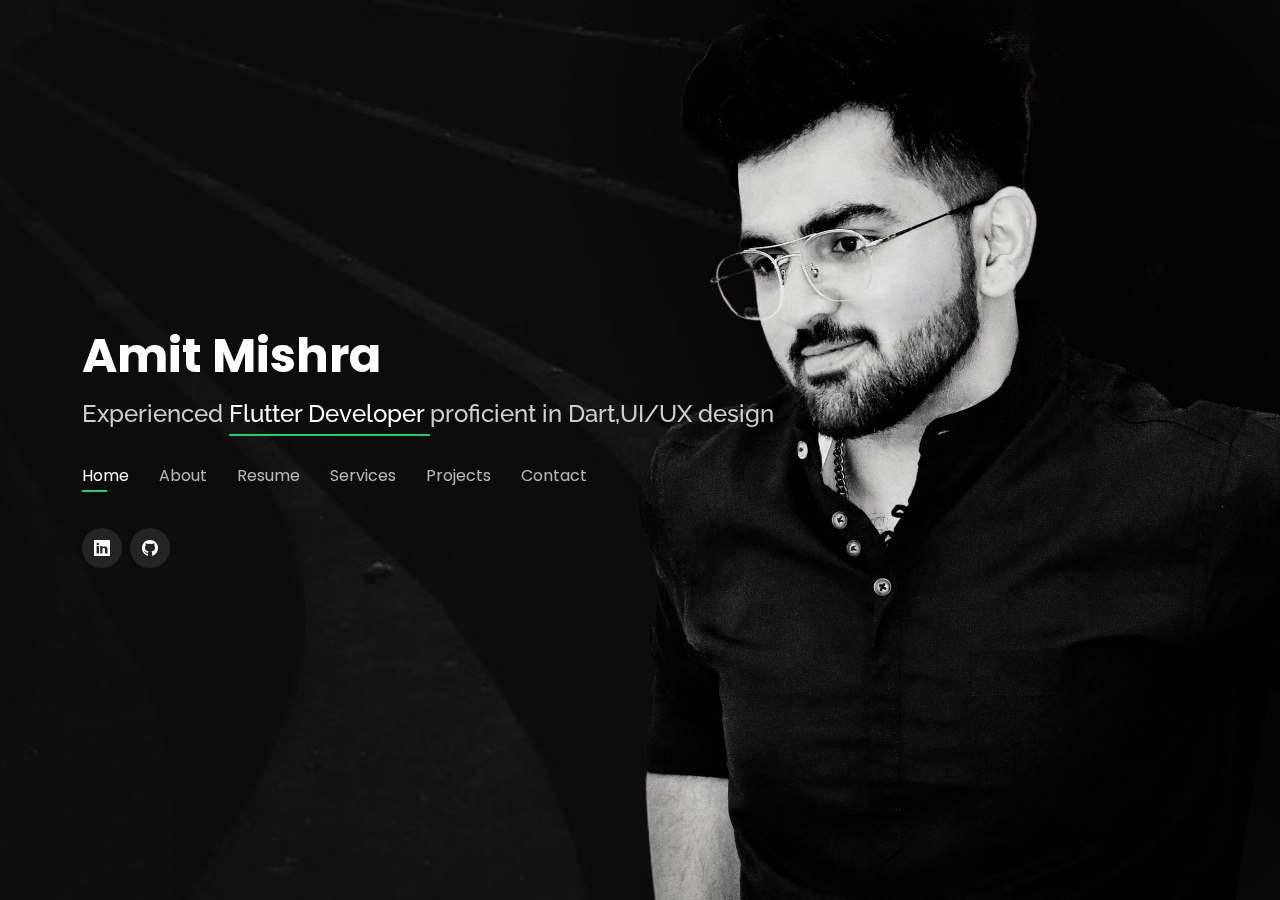
<file: index.html>
<!DOCTYPE html>

<html lang="en">

<head>
  <meta charset="utf-8">
  <meta content="width=device-width, initial-scale=1.0" name="viewport">

  <title>Amit Mishra</title>
  <meta content="" name="description">
  <meta content="" name="keywords">

  <!-- Favicons -->
  <link href="assets/img/icon.png" rel="icon">
  <link href="assets/img/icon.png" rel="apple-touch-icon">

  <!-- Google Fonts -->
  <link href="https://fonts.googleapis.com/css?family=Open+Sans:300,300i,400,400i,600,600i,700,700i|Raleway:300,300i,400,400i,500,500i,600,600i,700,700i|Poppins:300,300i,400,400i,500,500i,600,600i,700,700i" rel="stylesheet">

  <!-- Vendor CSS Files -->
  <link href="assets/vendor/bootstrap/css/bootstrap.min.css" rel="stylesheet">
  <link href="assets/vendor/bootstrap-icons/bootstrap-icons.css" rel="stylesheet">
  <link href="assets/vendor/boxicons/css/boxicons.min.css" rel="stylesheet">
  <link href="assets/vendor/glightbox/css/glightbox.min.css" rel="stylesheet">
  <link href="assets/vendor/remixicon/remixicon.css" rel="stylesheet">
  <link href="assets/vendor/swiper/swiper-bundle.min.css" rel="stylesheet">

  <!-- Template Main CSS File -->
  <link href="assets/css/style.css" rel="stylesheet">

</head>

<body>

  <!-- ======= Header ======= -->
  <header id="header">
    <div class="container">

      <h1><a href="index.html">Amit Mishra</a></h1>
      <!-- Uncomment below if you prefer to use an image logo -->
      <!-- <a href="index.html" class="mr-auto"><img src="assets/img/logo.png" alt="" class="img-fluid"></a> -->
      <h2>Experienced <span>Flutter Developer </span>proficient in Dart,UI/UX design </h2>

      <nav id="navbar" class="navbar">
        <ul>
          <li><a class="nav-link active" href="#header">Home</a></li>
          <li><a class="nav-link" href="#about">About</a></li>
          <li><a class="nav-link" href="#resume">Resume</a></li>
          <li><a class="nav-link" href="#services">Services</a></li>
          <li><a class="nav-link" href="#portfolio">Projects</a></li>
          <li><a class="nav-link" href="#contact">Contact</a></li>
        </ul>
        <i class="bi bi-list mobile-nav-toggle"></i>
      </nav><!-- .navbar -->

      <div class="social-links">
        <a href="https://www.linkedin.com/in/amit2303" class="linkedin"><i class="bi bi-linkedin"></i></a>
        <a href="https://github.com/amit2303" class="GitHub"><i class="bi bi-github"></i></a>

        
      </div>

    </div>
  </header><!-- End Header -->

  <!-- ======= About Section ======= -->
  <section id="about" class="about">

    <!-- ======= About Me ======= -->
    <div class="about-me container">

      <div class="section-title">
        <h2>About</h2>
        <p>Learn more about me</p>
      </div>

      <div class="row">

        <div class="col-lg-8 pt-4 pt-lg-0 content" data-aos="fade-left">
          <h3></h3>
          <p class="fst-italic">
            Lorem ipsum dolor sit amet, consectetur adipiscing elit, sed do eiusmod tempor incididunt ut labore et dolore
            magna aliqua.
          </p>
          <div class="row">
            <div class="col-lg-8">
              <ul>
                <li><i class="bi bi-chevron-right"></i> <strong>Birthday:</strong> <span> May 1995</span></li>
                <li><i class="bi bi-chevron-right"></i> <strong>Website:</strong> <span>www.example.com</span></li>
                <li><i class="bi bi-chevron-right"></i> <strong>Phone:</strong> <span>+91 8368747244</span></li>
                <li><i class="bi bi-chevron-right"></i> <strong>City:</strong> <span>Delhi,India</span></li>
              </ul>
            </div>
            <!-- <div class="col-lg-6"> -->
              <ul>
                <li><i class="bi bi-chevron-right"></i> <strong>Age:</strong> <span>30</span></li>
                <li><i class="bi bi-chevron-right"></i> <strong>Degree:</strong> <span>Master</span></li>
                <li><i class="bi bi-chevron-right"></i> <strong>PhEmailone:</strong> <span>email@example.com</span></li>
                <li><i class="bi bi-chevron-right"></i> <strong>Freelance:</strong> <span>Available</span></li>
              </ul>
            </div>
          </div>
          <p>
            Experienced Flutter developer, proficient in Dart,UI/UX design, State Management, RESTful APIs 
            with a strong ability to optimize performance and deliver sleek, user-friendly cross-platform mobile applications.
           Passionate about staying up to date with the latest Flutter trends and technologies.

          </p>
        </div>
      </div>

    </div><!-- End About Me -->

    <!-- ======= Counts ======= -->
    <div class="counts container">

      <div class="row">

        <div class="col-lg-3 col-md-6">
          <div class="count-box">
            <i class="bi bi-emoji-smile"></i>
            <span data-purecounter-start="0" data-purecounter-end="232" data-purecounter-duration="1" class="purecounter"></span>
            <p>Happy Clients</p>
          </div>
        </div>

        <div class="col-lg-3 col-md-6 mt-5 mt-md-0">
          <div class="count-box">
            <i class="bi bi-journal-richtext"></i>
            <span data-purecounter-start="0" data-purecounter-end="521" data-purecounter-duration="1" class="purecounter"></span>
            <p>Projects</p>
          </div>
        </div>

        <div class="col-lg-3 col-md-6 mt-5 mt-lg-0">
          <div class="count-box">
            <i class="bi bi-headset"></i>
            <span data-purecounter-start="0" data-purecounter-end="1463" data-purecounter-duration="1" class="purecounter"></span>
            <p>Hours Of Support</p>
          </div>
        </div>

        <div class="col-lg-3 col-md-6 mt-5 mt-lg-0">
          <div class="count-box">
            <i class="bi bi-award"></i>
            <span data-purecounter-start="0" data-purecounter-end="24" data-purecounter-duration="1" class="purecounter"></span>
            <p>Awards</p>
          </div>
        </div>

      </div>

    </div><!-- End Counts -->

    <!-- ======= Skills  ======= -->
    <div class="skills container">

      <div class="section-title">
        <h2>Skills</h2>
      </div>

      <div class="row skills-content">

        <div class="col-lg-6">

          <div class="progress">
            <span class="skill">HTML <i class="val">100%</i></span>
            <div class="progress-bar-wrap">
              <div class="progress-bar" role="progressbar" aria-valuenow="100" aria-valuemin="0" aria-valuemax="100"></div>
            </div>
          </div>

          <div class="progress">
            <span class="skill">CSS <i class="val">90%</i></span>
            <div class="progress-bar-wrap">
              <div class="progress-bar" role="progressbar" aria-valuenow="90" aria-valuemin="0" aria-valuemax="100"></div>
            </div>
          </div>

          <div class="progress">
            <span class="skill">JavaScript <i class="val">75%</i></span>
            <div class="progress-bar-wrap">
              <div class="progress-bar" role="progressbar" aria-valuenow="75" aria-valuemin="0" aria-valuemax="100"></div>
            </div>
          </div>

        </div>

        <div class="col-lg-6">

          <div class="progress">
            <span class="skill">PHP <i class="val">80%</i></span>
            <div class="progress-bar-wrap">
              <div class="progress-bar" role="progressbar" aria-valuenow="80" aria-valuemin="0" aria-valuemax="100"></div>
            </div>
          </div>

          <div class="progress">
            <span class="skill">WordPress/CMS <i class="val">90%</i></span>
            <div class="progress-bar-wrap">
              <div class="progress-bar" role="progressbar" aria-valuenow="90" aria-valuemin="0" aria-valuemax="100"></div>
            </div>
          </div>

          <div class="progress">
            <span class="skill">Photoshop <i class="val">55%</i></span>
            <div class="progress-bar-wrap">
              <div class="progress-bar" role="progressbar" aria-valuenow="55" aria-valuemin="0" aria-valuemax="100"></div>
            </div>
          </div>

        </div>

      </div>

    </div><!-- End Skills -->

    <!-- ======= Interests ======= -->
    <div class="interests container">

      <div class="section-title">
        <h2>Interests</h2>
      </div>

      <div class="row">
        <div class="col-lg-3 col-md-4">
          <div class="icon-box">
            <i class="ri-store-line" style="color: #ffbb2c;"></i>
            <h3>Lorem Ipsum</h3>
          </div>
        </div>
        <div class="col-lg-3 col-md-4 mt-4 mt-md-0">
          <div class="icon-box">
            <i class="ri-bar-chart-box-line" style="color: #5578ff;"></i>
            <h3>Dolor Sitema</h3>
          </div>
        </div>
        <div class="col-lg-3 col-md-4 mt-4 mt-md-0">
          <div class="icon-box">
            <i class="ri-calendar-todo-line" style="color: #e80368;"></i>
            <h3>Sed perspiciatis</h3>
          </div>
        </div>
        <div class="col-lg-3 col-md-4 mt-4 mt-lg-0">
          <div class="icon-box">
            <i class="ri-paint-brush-line" style="color: #e361ff;"></i>
            <h3>Magni Dolores</h3>
          </div>
        </div>
        <div class="col-lg-3 col-md-4 mt-4">
          <div class="icon-box">
            <i class="ri-database-2-line" style="color: #47aeff;"></i>
            <h3>Nemo Enim</h3>
          </div>
        </div>
        <div class="col-lg-3 col-md-4 mt-4">
          <div class="icon-box">
            <i class="ri-gradienter-line" style="color: #ffa76e;"></i>
            <h3>Eiusmod Tempor</h3>
          </div>
        </div>
        <div class="col-lg-3 col-md-4 mt-4">
          <div class="icon-box">
            <i class="ri-file-list-3-line" style="color: #11dbcf;"></i>
            <h3>Midela Teren</h3>
          </div>
        </div>
        <div class="col-lg-3 col-md-4 mt-4">
          <div class="icon-box">
            <i class="ri-price-tag-2-line" style="color: #4233ff;"></i>
            <h3>Pira Neve</h3>
          </div>
        </div>
        <div class="col-lg-3 col-md-4 mt-4">
          <div class="icon-box">
            <i class="ri-anchor-line" style="color: #b2904f;"></i>
            <h3>Dirada Pack</h3>
          </div>
        </div>
        <div class="col-lg-3 col-md-4 mt-4">
          <div class="icon-box">
            <i class="ri-disc-line" style="color: #b20969;"></i>
            <h3>Moton Ideal</h3>
          </div>
        </div>
        <div class="col-lg-3 col-md-4 mt-4">
          <div class="icon-box">
            <i class="ri-base-station-line" style="color: #ff5828;"></i>
            <h3>Verdo Park</h3>
          </div>
        </div>
        <div class="col-lg-3 col-md-4 mt-4">
          <div class="icon-box">
            <i class="ri-fingerprint-line" style="color: #29cc61;"></i>
            <h3>Flavor Nivelanda</h3>
          </div>
        </div>
      </div>

    </div><!-- End Interests -->

    <!-- ======= Testimonials ======= -->
    <div class="testimonials container">

      <div class="section-title">
        <h2>Testimonials</h2>
      </div>

      <div class="testimonials-slider swiper" data-aos="fade-up" data-aos-delay="100">
        <div class="swiper-wrapper">

          <div class="swiper-slide">
            <div class="testimonial-item">
              <p>
                <i class="bx bxs-quote-alt-left quote-icon-left"></i>
                Proin iaculis purus consequat sem cure digni ssim donec porttitora entum suscipit rhoncus. Accusantium quam, ultricies eget id, aliquam eget nibh et. Maecen aliquam, risus at semper.
                <i class="bx bxs-quote-alt-right quote-icon-right"></i>
              </p>
              <img src="assets/img/testimonials/testimonials-1.jpg" class="testimonial-img" alt="">
              <h3>Saul Goodman</h3>
              <h4>Ceo &amp; Founder</h4>
            </div>
          </div><!-- End testimonial item -->

          <div class="swiper-slide">
            <div class="testimonial-item">
              <p>
                <i class="bx bxs-quote-alt-left quote-icon-left"></i>
                Export tempor illum tamen malis malis eram quae irure esse labore quem cillum quid cillum eram malis quorum velit fore eram velit sunt aliqua noster fugiat irure amet legam anim culpa.
                <i class="bx bxs-quote-alt-right quote-icon-right"></i>
              </p>
              <img src="assets/img/testimonials/testimonials-2.jpg" class="testimonial-img" alt="">
              <h3>Sara Wilsson</h3>
              <h4>Designer</h4>
            </div>
          </div><!-- End testimonial item -->

          <div class="swiper-slide">
            <div class="testimonial-item">
              <p>
                <i class="bx bxs-quote-alt-left quote-icon-left"></i>
                Enim nisi quem export duis labore cillum quae magna enim sint quorum nulla quem veniam duis minim tempor labore quem eram duis noster aute amet eram fore quis sint minim.
                <i class="bx bxs-quote-alt-right quote-icon-right"></i>
              </p>
              <img src="assets/img/testimonials/testimonials-3.jpg" class="testimonial-img" alt="">
              <h3>Jena Karlis</h3>
              <h4>Store Owner</h4>
            </div>
          </div><!-- End testimonial item -->

          <div class="swiper-slide">
            <div class="testimonial-item">
              <p>
                <i class="bx bxs-quote-alt-left quote-icon-left"></i>
                Fugiat enim eram quae cillum dolore dolor amet nulla culpa multos export minim fugiat minim velit minim dolor enim duis veniam ipsum anim magna sunt elit fore quem dolore labore illum veniam.
                <i class="bx bxs-quote-alt-right quote-icon-right"></i>
              </p>
              <img src="assets/img/testimonials/testimonials-4.jpg" class="testimonial-img" alt="">
              <h3>Matt Brandon</h3>
              <h4>Freelancer</h4>
            </div>
          </div><!-- End testimonial item -->

          <div class="swiper-slide">
            <div class="testimonial-item">
              <p>
                <i class="bx bxs-quote-alt-left quote-icon-left"></i>
                Quis quorum aliqua sint quem legam fore sunt eram irure aliqua veniam tempor noster veniam enim culpa labore duis sunt culpa nulla illum cillum fugiat legam esse veniam culpa fore nisi cillum quid.
                <i class="bx bxs-quote-alt-right quote-icon-right"></i>
              </p>
              <img src="assets/img/testimonials/testimonials-5.jpg" class="testimonial-img" alt="">
              <h3>John Larson</h3>
              <h4>Entrepreneur</h4>
            </div>
          </div><!-- End testimonial item -->

        </div>
        <div class="swiper-pagination"></div>
      </div>

      <div class="owl-carousel testimonials-carousel">

      </div>

    </div><!-- End Testimonials  -->

  </section><!-- End About Section -->

  <!-- ======= Resume Section ======= -->
  <section id="resume" class="resume">
    <div class="container">

      <div class="section-title">
        <h2>Resume</h2>
        <p>Check My Resume</p>
      </div>

      <div class="row">
        <div class="col-lg-6">
          <h3 class="resume-title">Sumary</h3>
          <div class="resume-item pb-0">
            <h4>Alice Barkley</h4>
            <p><em>Innovative and deadline-driven Graphic Designer with 3+ years of experience designing and developing user-centered digital/print marketing material from initial concept to final, polished deliverable.</em></p>
            <p>
            <ul>
              <li>Portland par 127,Orlando, FL</li>
              <li>(123) 456-7891</li>
              <li>alice.barkley@example.com</li>
            </ul>
            </p>
          </div>

          <h3 class="resume-title">Education</h3>
          <div class="resume-item">
            <h4>Master of Fine Arts &amp; Graphic Design</h4>
            <h5>2015 - 2016</h5>
            <p><em>Rochester Institute of Technology, Rochester, NY</em></p>
            <p>Qui deserunt veniam. Et sed aliquam labore tempore sed quisquam iusto autem sit. Ea vero voluptatum qui ut dignissimos deleniti nerada porti sand markend</p>
          </div>
          <div class="resume-item">
            <h4>Bachelor of Fine Arts &amp; Graphic Design</h4>
            <h5>2010 - 2014</h5>
            <p><em>Rochester Institute of Technology, Rochester, NY</em></p>
            <p>Quia nobis sequi est occaecati aut. Repudiandae et iusto quae reiciendis et quis Eius vel ratione eius unde vitae rerum voluptates asperiores voluptatem Earum molestiae consequatur neque etlon sader mart dila</p>
          </div>
        </div>
        <div class="col-lg-6">
          <h3 class="resume-title">Professional Experience</h3>
          <div class="resume-item">
            <h4>Senior graphic design specialist</h4>
            <h5>2019 - Present</h5>
            <p><em>Experion, New York, NY </em></p>
            <p>
            <ul>
              <li>Lead in the design, development, and implementation of the graphic, layout, and production communication materials</li>
              <li>Delegate tasks to the 7 members of the design team and provide counsel on all aspects of the project. </li>
              <li>Supervise the assessment of all graphic materials in order to ensure quality and accuracy of the design</li>
              <li>Oversee the efficient use of production project budgets ranging from $2,000 - $25,000</li>
            </ul>
            </p>
          </div>
          <div class="resume-item">
            <h4>Graphic design specialist</h4>
            <h5>2017 - 2018</h5>
            <p><em>Stepping Stone Advertising, New York, NY</em></p>
            <p>
            <ul>
              <li>Developed numerous marketing programs (logos, brochures,infographics, presentations, and advertisements).</li>
              <li>Managed up to 5 projects or tasks at a given time while under pressure</li>
              <li>Recommended and consulted with clients on the most appropriate graphic design</li>
              <li>Created 4+ design presentations and proposals a month for clients and account managers</li>
            </ul>
            </p>
          </div>
        </div>
      </div>

    </div>
  </section><!-- End Resume Section -->

  <!-- ======= Services Section ======= -->
  <section id="services" class="services">
    <div class="container">

      <div class="section-title">
        <h2>Services</h2>
        <p>My Services</p>
      </div>

      <div class="row">
        <div class="col-lg-4 col-md-6 d-flex align-items-stretch">
          <div class="icon-box">
            <div class="icon"><i class="bx bxl-dribbble"></i></div>
            <h4><a href="">Lorem Ipsum</a></h4>
            <p>Voluptatum deleniti atque corrupti quos dolores et quas molestias excepturi</p>
          </div>
        </div>

        <div class="col-lg-4 col-md-6 d-flex align-items-stretch mt-4 mt-md-0">
          <div class="icon-box">
            <div class="icon"><i class="bx bx-file"></i></div>
            <h4><a href="">Sed ut perspiciatis</a></h4>
            <p>Duis aute irure dolor in reprehenderit in voluptate velit esse cillum dolore</p>
          </div>
        </div>

        <div class="col-lg-4 col-md-6 d-flex align-items-stretch mt-4 mt-lg-0">
          <div class="icon-box">
            <div class="icon"><i class="bx bx-tachometer"></i></div>
            <h4><a href="">Magni Dolores</a></h4>
            <p>Excepteur sint occaecat cupidatat non proident, sunt in culpa qui officia</p>
          </div>
        </div>

        <div class="col-lg-4 col-md-6 d-flex align-items-stretch mt-4">
          <div class="icon-box">
            <div class="icon"><i class="bx bx-world"></i></div>
            <h4><a href="">Nemo Enim</a></h4>
            <p>At vero eos et accusamus et iusto odio dignissimos ducimus qui blanditiis</p>
          </div>
        </div>

        <div class="col-lg-4 col-md-6 d-flex align-items-stretch mt-4">
          <div class="icon-box">
            <div class="icon"><i class="bx bx-slideshow"></i></div>
            <h4><a href="">Dele cardo</a></h4>
            <p>Quis consequatur saepe eligendi voluptatem consequatur dolor consequuntur</p>
          </div>
        </div>

        <div class="col-lg-4 col-md-6 d-flex align-items-stretch mt-4">
          <div class="icon-box">
            <div class="icon"><i class="bx bx-arch"></i></div>
            <h4><a href="">Divera don</a></h4>
            <p>Modi nostrum vel laborum. Porro fugit error sit minus sapiente sit aspernatur</p>
          </div>
        </div>

      </div>

    </div>
  </section><!-- End Services Section -->

  <!-- ======= Portfolio Section ======= -->
  <section id="portfolio" class="portfolio">
    <div class="container">

      <div class="section-title">
        <h2>Portfolio</h2>
        <p>My Works</p>
      </div>

      <div class="row">
        <div class="col-lg-12 d-flex justify-content-center">
          <ul id="portfolio-flters">
            <li data-filter="*" class="filter-active">All</li>
            <li data-filter=".filter-app">App</li>
            <li data-filter=".filter-card">Card</li>
            <li data-filter=".filter-web">Web</li>
          </ul>
        </div>
      </div>

      <div class="row portfolio-container">

        <div class="col-lg-4 col-md-6 portfolio-item filter-app">
          <div class="portfolio-wrap">
            <img src="assets/img/portfolio/portfolio-1.jpg" class="img-fluid" alt="">
            <div class="portfolio-info">
              <h4>App 1</h4>
              <p>App</p>
              <div class="portfolio-links">
                <a href="assets/img/portfolio/portfolio-1.jpg" data-gallery="portfolioGallery" class="portfolio-lightbox" title="App 1"><i class="bx bx-plus"></i></a>
                <a href="portfolio-details.html" data-gallery="portfolioDetailsGallery" data-glightbox="type: external" class="portfolio-details-lightbox" title="Portfolio Details"><i class="bx bx-link"></i></a>
              </div>
            </div>
          </div>
        </div>

        <div class="col-lg-4 col-md-6 portfolio-item filter-web">
          <div class="portfolio-wrap">
            <img src="assets/img/portfolio/portfolio-2.jpg" class="img-fluid" alt="">
            <div class="portfolio-info">
              <h4>Web 3</h4>
              <p>Web</p>
              <div class="portfolio-links">
                <a href="assets/img/portfolio/portfolio-2.jpg" data-gallery="portfolioGallery" class="portfolio-lightbox" title="Web 3"><i class="bx bx-plus"></i></a>
                <a href="portfolio-details.html" data-gallery="portfolioDetailsGallery" data-glightbox="type: external" class="portfolio-details-lightbox" title="Portfolio Details"><i class="bx bx-link"></i></a>
              </div>
            </div>
          </div>
        </div>

        <div class="col-lg-4 col-md-6 portfolio-item filter-app">
          <div class="portfolio-wrap">
            <img src="assets/img/portfolio/portfolio-3.jpg" class="img-fluid" alt="">
            <div class="portfolio-info">
              <h4>App 2</h4>
              <p>App</p>
              <div class="portfolio-links">
                <a href="assets/img/portfolio/portfolio-3.jpg" data-gallery="portfolioGallery" class="portfolio-lightbox" title="App 2"><i class="bx bx-plus"></i></a>
                <a href="portfolio-details.html" data-gallery="portfolioDetailsGallery" data-glightbox="type: external" class="portfolio-details-lightbox" title="Portfolio Details"><i class="bx bx-link"></i></a>
              </div>
            </div>
          </div>
        </div>

        <div class="col-lg-4 col-md-6 portfolio-item filter-card">
          <div class="portfolio-wrap">
            <img src="assets/img/portfolio/portfolio-4.jpg" class="img-fluid" alt="">
            <div class="portfolio-info">
              <h4>Card 2</h4>
              <p>Card</p>
              <div class="portfolio-links">
                <a href="assets/img/portfolio/portfolio-4.jpg" data-gallery="portfolioGallery" class="portfolio-lightbox" title="Card 2"><i class="bx bx-plus"></i></a>
                <a href="portfolio-details.html" data-gallery="portfolioDetailsGallery" data-glightbox="type: external" class="portfolio-details-lightbox" title="Portfolio Details"><i class="bx bx-link"></i></a>
              </div>
            </div>
          </div>
        </div>

        <div class="col-lg-4 col-md-6 portfolio-item filter-web">
          <div class="portfolio-wrap">
            <img src="assets/img/portfolio/portfolio-5.jpg" class="img-fluid" alt="">
            <div class="portfolio-info">
              <h4>Web 2</h4>
              <p>Web</p>
              <div class="portfolio-links">
                <a href="assets/img/portfolio/portfolio-5.jpg" data-gallery="portfolioGallery" class="portfolio-lightbox" title="Web 2"><i class="bx bx-plus"></i></a>
                <a href="portfolio-details.html" data-gallery="portfolioDetailsGallery" data-glightbox="type: external" class="portfolio-details-lightbox" title="Portfolio Details"><i class="bx bx-link"></i></a>
              </div>
            </div>
          </div>
        </div>

        <div class="col-lg-4 col-md-6 portfolio-item filter-app">
          <div class="portfolio-wrap">
            <img src="assets/img/portfolio/portfolio-6.jpg" class="img-fluid" alt="">
            <div class="portfolio-info">
              <h4>App 3</h4>
              <p>App</p>
              <div class="portfolio-links">
                <a href="assets/img/portfolio/portfolio-6.jpg" data-gallery="portfolioGallery" class="portfolio-lightbox" title="App 3"><i class="bx bx-plus"></i></a>
                <a href="portfolio-details.html" data-gallery="portfolioDetailsGallery" data-glightbox="type: external" class="portfolio-details-lightbox" title="Portfolio Details"><i class="bx bx-link"></i></a>
              </div>
            </div>
          </div>
        </div>

        <div class="col-lg-4 col-md-6 portfolio-item filter-card">
          <div class="portfolio-wrap">
            <img src="assets/img/portfolio/portfolio-7.jpg" class="img-fluid" alt="">
            <div class="portfolio-info">
              <h4>Card 1</h4>
              <p>Card</p>
              <div class="portfolio-links">
                <a href="assets/img/portfolio/portfolio-7.jpg" data-gallery="portfolioGallery" class="portfolio-lightbox" title="Card 1"><i class="bx bx-plus"></i></a>
                <a href="portfolio-details.html" data-gallery="portfolioDetailsGallery" data-glightbox="type: external" class="portfolio-details-lightbox" title="Portfolio Details"><i class="bx bx-link"></i></a>
              </div>
            </div>
          </div>
        </div>

        <div class="col-lg-4 col-md-6 portfolio-item filter-card">
          <div class="portfolio-wrap">
            <img src="assets/img/portfolio/portfolio-8.jpg" class="img-fluid" alt="">
            <div class="portfolio-info">
              <h4>Card 3</h4>
              <p>Card</p>
              <div class="portfolio-links">
                <a href="assets/img/portfolio/portfolio-8.jpg" data-gallery="portfolioGallery" class="portfolio-lightbox" title="Card 3"><i class="bx bx-plus"></i></a>
                <a href="portfolio-details.html" data-gallery="portfolioDetailsGallery" data-glightbox="type: external" class="portfolio-details-lightbox" title="Portfolio Details"><i class="bx bx-link"></i></a>
              </div>
            </div>
          </div>
        </div>

        <div class="col-lg-4 col-md-6 portfolio-item filter-web">
          <div class="portfolio-wrap">
            <img src="assets/img/portfolio/portfolio-9.jpg" class="img-fluid" alt="">
            <div class="portfolio-info">
              <h4>Web 3</h4>
              <p>Web</p>
              <div class="portfolio-links">
                <a href="assets/img/portfolio/portfolio-9.jpg" data-gallery="portfolioGallery" class="portfolio-lightbox" title="Web 3"><i class="bx bx-plus"></i></a>
                <a href="portfolio-details.html" data-gallery="portfolioDetailsGallery" data-glightbox="type: external" class="portfolio-details-lightbox" title="Portfolio Details"><i class="bx bx-link"></i></a>
              </div>
            </div>
          </div>
        </div>

      </div>

    </div>
  </section><!-- End Portfolio Section -->

  <!-- ======= Contact Section ======= -->
  <section id="contact" class="contact">
    <div class="container">

      <div class="section-title">
        <h2>Contact</h2>
        <p>Contact Me</p>
      </div>

      <div class="row mt-2">

        <div class="col-md-6 d-flex align-items-stretch">
          <div class="info-box">
            <i class="bx bx-map"></i>
            <h3>My Address</h3>
            <p>A108 Adam Street, New York, NY 535022</p>
          </div>
        </div>

        <div class="col-md-6 mt-4 mt-md-0 d-flex align-items-stretch">
          <div class="info-box">
            <i class="bx bx-share-alt"></i>
            <h3>Social Profiles</h3>
            <div class="social-links">
              <a href="#" class="twitter"><i class="bi bi-twitter"></i></a>
              <a href="#" class="facebook"><i class="bi bi-facebook"></i></a>
              <a href="#" class="instagram"><i class="bi bi-instagram"></i></a>
              <a href="#" class="google-plus"><i class="bi bi-skype"></i></a>
              <a href="#" class="linkedin"><i class="bi bi-linkedin"></i></a>
            </div>
          </div>
        </div>

        <div class="col-md-6 mt-4 d-flex align-items-stretch">
          <div class="info-box">
            <i class="bx bx-envelope"></i>
            <h3>Email Me</h3>
            <p>contact@example.com</p>
          </div>
        </div>
        <div class="col-md-6 mt-4 d-flex align-items-stretch">
          <div class="info-box">
            <i class="bx bx-phone-call"></i>
            <h3>Call Me</h3>
            <p>+1 5589 55488 55</p>
          </div>
        </div>
      </div>

      <form action="forms/contact.php" method="post" role="form" class="php-email-form mt-4">
        <div class="row">
          <div class="col-md-6 form-group">
            <input type="text" name="name" class="form-control" id="name" placeholder="Your Name" required>
          </div>
          <div class="col-md-6 form-group mt-3 mt-md-0">
            <input type="email" class="form-control" name="email" id="email" placeholder="Your Email" required>
          </div>
        </div>
        <div class="form-group mt-3">
          <input type="text" class="form-control" name="subject" id="subject" placeholder="Subject" required>
        </div>
        <div class="form-group mt-3">
          <textarea class="form-control" name="message" rows="5" placeholder="Message" required></textarea>
        </div>
        <div class="my-3">
          <div class="loading">Loading</div>
          <div class="error-message"></div>
          <div class="sent-message">Your message has been sent. Thank you!</div>
        </div>
        <div class="text-center"><button type="submit">Send Message</button></div>
      </form>

    </div>
  </section><!-- End Contact Section -->

  <div class="credits">
    <!-- All the links in the footer should remain intact. -->
    <!-- You can delete the links only if you purchased the pro version. -->
    <!-- Licensing information: https://bootstrapmade.com/license/ -->
    <!-- Purchase the pro version with working PHP/AJAX contact form: https://bootstrapmade.com/personal-free-resume-bootstrap-template/ -->
    <!-- Designed by <a href="https://bootstrapmade.com/">BootstrapMade</a> -->
  </div>

  <!-- Vendor JS Files -->
  <script src="assets/vendor/purecounter/purecounter_vanilla.js"></script>
  <script src="assets/vendor/bootstrap/js/bootstrap.bundle.min.js"></script>
  <script src="assets/vendor/glightbox/js/glightbox.min.js"></script>
  <script src="assets/vendor/isotope-layout/isotope.pkgd.min.js"></script>
  <script src="assets/vendor/swiper/swiper-bundle.min.js"></script>
  <script src="assets/vendor/waypoints/noframework.waypoints.js"></script>
  <script src="assets/vendor/php-email-form/validate.js"></script>

  <!-- Template Main JS File -->
  <script src="assets/js/main.js"></script>

</body>

</html>
</file>
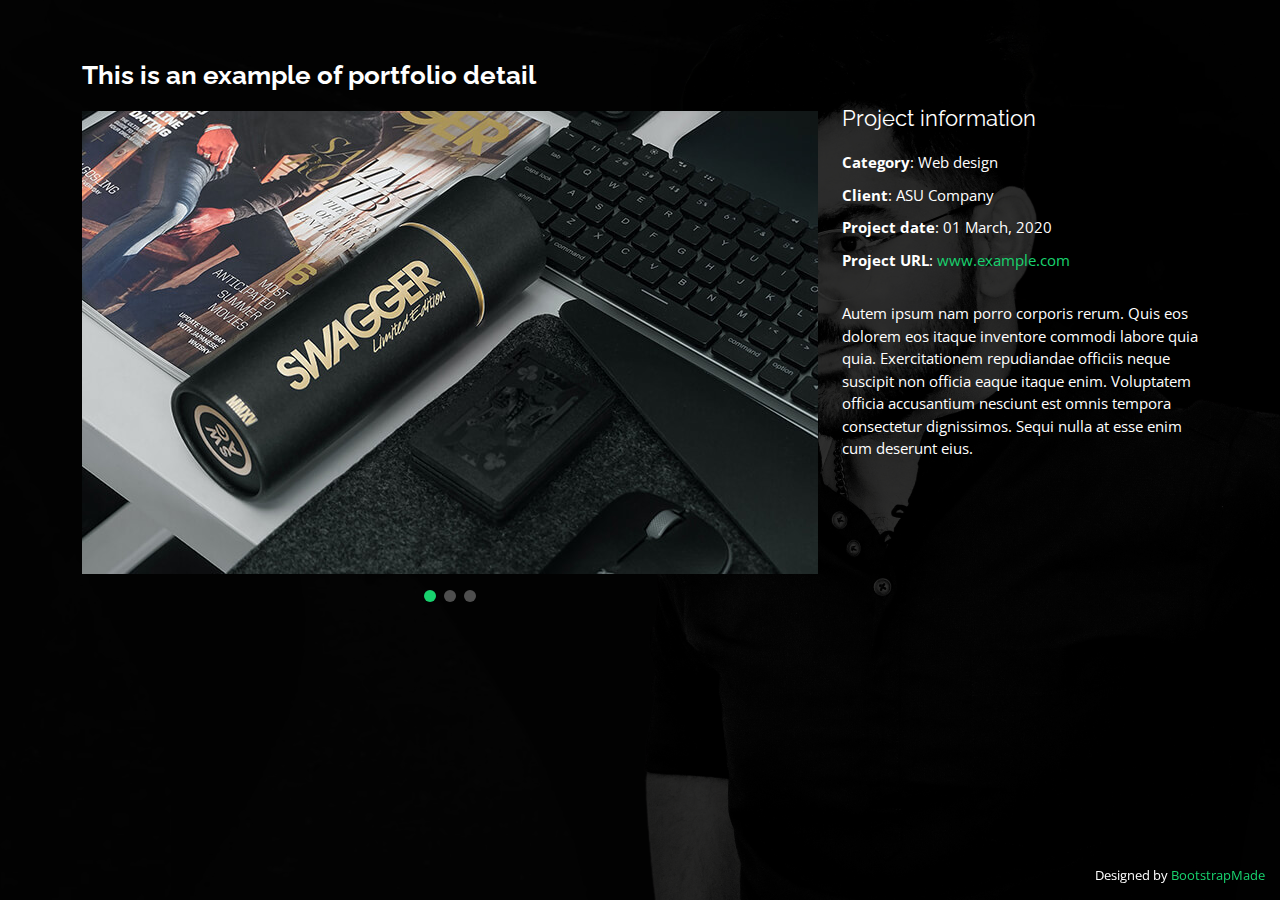
<file: portfolio-details.html>
<!DOCTYPE html>
<html lang="en">

<head>
  <meta charset="utf-8">
  <meta content="width=device-width, initial-scale=1.0" name="viewport">

  <title>Amit Mishra</title>
  <meta content="" name="description">
  <meta content="" name="keywords">

  <!-- Favicons -->
  <link href="assets/img/icon.png" rel="icon">
  <link href="assets/img/icon.png" rel="apple-touch-icon">

  <!-- Google Fonts -->
  <link href="https://fonts.googleapis.com/css?family=Open+Sans:300,300i,400,400i,600,600i,700,700i|Raleway:300,300i,400,400i,500,500i,600,600i,700,700i|Poppins:300,300i,400,400i,500,500i,600,600i,700,700i" rel="stylesheet">

  <!-- Vendor CSS Files -->
  <link href="assets/vendor/bootstrap/css/bootstrap.min.css" rel="stylesheet">
  <link href="assets/vendor/bootstrap-icons/bootstrap-icons.css" rel="stylesheet">
  <link href="assets/vendor/boxicons/css/boxicons.min.css" rel="stylesheet">
  <link href="assets/vendor/glightbox/css/glightbox.min.css" rel="stylesheet">
  <link href="assets/vendor/remixicon/remixicon.css" rel="stylesheet">
  <link href="assets/vendor/swiper/swiper-bundle.min.css" rel="stylesheet">

  <!-- Template Main CSS File -->
  <link href="assets/css/style.css" rel="stylesheet">

 
</head>

<body>

  <main id="main">

    <!-- ======= Portfolio Details ======= -->
    <div id="portfolio-details" class="portfolio-details">
      <div class="container">

        <div class="row">

          <div class="col-lg-8">
            <h2 class="portfolio-title">This is an example of portfolio detail</h2>

            <div class="portfolio-details-slider swiper">
              <div class="swiper-wrapper align-items-center">

                <div class="swiper-slide">
                  <img src="assets/img/portfolio/portfolio-details-1.jpg" alt="">
                </div>

                <div class="swiper-slide">
                  <img src="assets/img/portfolio/portfolio-details-2.jpg" alt="">
                </div>

                <div class="swiper-slide">
                  <img src="assets/img/portfolio/portfolio-details-3.jpg" alt="">
                </div>

              </div>
              <div class="swiper-pagination"></div>
            </div>

          </div>

          <div class="col-lg-4 portfolio-info">
            <h3>Project information</h3>
            <ul>
              <li><strong>Category</strong>: Web design</li>
              <li><strong>Client</strong>: ASU Company</li>
              <li><strong>Project date</strong>: 01 March, 2020</li>
              <li><strong>Project URL</strong>: <a href="#">www.example.com</a></li>
            </ul>

            <p>
              Autem ipsum nam porro corporis rerum. Quis eos dolorem eos itaque inventore commodi labore quia quia. Exercitationem repudiandae officiis neque suscipit non officia eaque itaque enim. Voluptatem officia accusantium nesciunt est omnis tempora consectetur dignissimos. Sequi nulla at esse enim cum deserunt eius.
            </p>
          </div>

        </div>

      </div>
    </div><!-- End Portfolio Details -->

  </main><!-- End #main -->

  <div class="credits">
    <!-- All the links in the footer should remain intact. -->
    <!-- You can delete the links only if you purchased the pro version. -->
    <!-- Licensing information: https://bootstrapmade.com/license/ -->
    <!-- Purchase the pro version with working PHP/AJAX contact form: https://bootstrapmade.com/personal-free-resume-bootstrap-template/ -->
    Designed by <a href="https://bootstrapmade.com/">BootstrapMade</a>
  </div>

  <!-- Vendor JS Files -->
  <script src="assets/vendor/purecounter/purecounter_vanilla.js"></script>
  <script src="assets/vendor/bootstrap/js/bootstrap.bundle.min.js"></script>
  <script src="assets/vendor/glightbox/js/glightbox.min.js"></script>
  <script src="assets/vendor/isotope-layout/isotope.pkgd.min.js"></script>
  <script src="assets/vendor/swiper/swiper-bundle.min.js"></script>
  <script src="assets/vendor/waypoints/noframework.waypoints.js"></script>
  <script src="assets/vendor/php-email-form/validate.js"></script>

  <!-- Template Main JS File -->
  <script src="assets/js/main.js"></script>

</body>

</html>
</file>
<file: assets/css/style.css>
/*--------------------------------------------------------------
# General
--------------------------------------------------------------*/
body {
  font-family: "Open Sans", sans-serif;
  background-color: #040404;
  color: #fff;
  position: relative;
  background: transparent;
}

body::before {
  content: "";
  position: fixed;
  background: #040404 url("../img/bg.jpeg") top right no-repeat;
  background-size: cover;
  left: 0;
  right: 0;
  top: 0;
  height: 100vh;
  z-index: -1;
}

@media (min-width: 1024px) {
  body::before {
    background-attachment: fixed;
  }
}

a {
  color: #18d26e;
  text-decoration: none;
}

a:hover {
  color: #35e888;
  text-decoration: none;
}

h1,
h2,
h3,
h4,
h5,
h6 {
  font-family: "Raleway", sans-serif;
}

/*--------------------------------------------------------------
# Header
--------------------------------------------------------------*/
#header {
  transition: ease-in-out 0.3s;
  position: relative;
  height: 100vh;
  display: flex;
  align-items: center;
  z-index: 997;
  overflow-y: auto;
}

#header * {
  transition: ease-in-out 0.3s;
}

#header h1 {
  font-size: 48px;
  margin: 0;
  padding: 0;
  line-height: 1;
  font-weight: 700;
  font-family: "Poppins", sans-serif;
}

#header h1 a,
#header h1 a:hover {
  color: #fff;
  line-height: 1;
  display: inline-block;
}

#header h2 {
  font-size: 24px;
  margin-top: 20px;
  color: rgba(255, 255, 255, 0.8);
}

#header h2 span {
  color: #fff;
  border-bottom: 2px solid #18d26e;
  padding-bottom: 6px;
}

#header img {
  padding: 0;
  margin: 0;
}

#header .social-links {
  margin-top: 40px;
  display: flex;
}

#header .social-links a {
  font-size: 16px;
  display: flex;
  justify-content: center;
  align-items: center;
  background: rgba(255, 255, 255, 0.1);
  color: #fff;
  line-height: 1;
  margin-right: 8px;
  border-radius: 50%;
  width: 40px;
  height: 40px;
}

#header .social-links a:hover {
  background: #18d26e;
}

@media (max-width: 992px) {
  #header h1 {
    font-size: 36px;
  }

  #header h2 {
    font-size: 20px;
    line-height: 30px;
  }

  #header .social-links {
    margin-top: 15px;
  }

  #header .container {
    display: flex;
    flex-direction: column;
    align-items: center;
  }
}

/* Header Top */
#header.header-top {
  height: 80px;
  position: fixed;
  left: 0;
  top: 0;
  right: 0;
  background: rgba(0, 0, 0, 0.9);
}

#header.header-top .social-links,
#header.header-top h2 {
  display: none;
}

#header.header-top h1 {
  margin-right: auto;
  font-size: 36px;
}

#header.header-top img {
  max-height: 60px;
  margin-right: 20px !important;
}

#header.header-top .container {
  display: flex;
  align-items: center;
}

#header.header-top .navbar {
  margin: 0;
}

@media (max-width: 768px) {
  #header.header-top {
    height: 60px;
  }

  #header.header-top h1 {
    font-size: 26px;
  }
}

/*--------------------------------------------------------------
# Navigation Menu
--------------------------------------------------------------*/
/**
* Desktop Navigation 
*/
.navbar {
  padding: 0;
  margin-top: 35px;
}

.navbar ul {
  margin: 0;
  padding: 0;
  display: flex;
  list-style: none;
  align-items: center;
}

.navbar li {
  position: relative;
}

.navbar li+li {
  margin-left: 30px;
}

.navbar a,
.navbar a:focus {
  display: flex;
  align-items: center;
  justify-content: space-between;
  padding: 0;
  font-family: "Poppins", sans-serif;
  font-size: 16px;
  font-weight: 400;
  color: rgba(255, 255, 255, 0.7);
  white-space: nowrap;
  transition: 0.3s;
}

.navbar a i,
.navbar a:focus i {
  font-size: 12px;
  line-height: 0;
  margin-left: 5px;
}

.navbar a:before {
  content: "";
  position: absolute;
  width: 0;
  height: 2px;
  bottom: -4px;
  left: 0;
  background-color: #18d26e;
  visibility: hidden;
  width: 0px;
  transition: all 0.3s ease-in-out 0s;
}

.navbar a:hover:before,
.navbar li:hover>a:before,
.navbar .active:before {
  visibility: visible;
  width: 25px;
}

.navbar a:hover,
.navbar .active,
.navbar .active:focus,
.navbar li:hover>a {
  color: #fff;
}

/**
* Mobile Navigation 
*/
.mobile-nav-toggle {
  color: #fff;
  font-size: 28px;
  cursor: pointer;
  display: none;
  line-height: 0;
  transition: 0.5s;
  position: fixed;
  right: 15px;
  top: 15px;
}

@media (max-width: 991px) {
  .mobile-nav-toggle {
    display: block;
  }

  .navbar ul {
    display: none;
  }
}

.navbar-mobile {
  position: fixed;
  overflow: hidden;
  top: 0;
  right: 0;
  left: 0;
  bottom: 0;
  background: rgba(0, 0, 0, 0.9);
  transition: 0.3s;
  z-index: 999;
  margin-top: 0;
}

.navbar-mobile .mobile-nav-toggle {
  position: absolute;
  top: 15px;
  right: 15px;
}

.navbar-mobile ul {
  display: block;
  position: absolute;
  top: 55px;
  right: 15px;
  bottom: 45px;
  left: 15px;
  padding: 10px 0;
  overflow-y: auto;
  transition: 0.3s;
  border: 2px solid rgba(255, 255, 255, 0.2);
}

.navbar-mobile li {
  padding: 12px 20px;
}

.navbar-mobile li+li {
  margin: 0;
}

.navbar-mobile a,
.navbar-mobile a:focus {
  font-size: 16px;
  position: relative;
}

/*--------------------------------------------------------------
# Sections General
--------------------------------------------------------------*/
section {
  overflow: hidden;
  position: absolute;
  width: 100%;
  top: 140px;
  bottom: 100%;
  opacity: 0;
  transition: ease-in-out 0.4s;
  z-index: 2;
}

section.section-show {
  top: 100px;
  bottom: auto;
  opacity: 1;
  padding-bottom: 45px;
}

section .container {
  background: rgba(0, 0, 0, 0.9);
  padding: 30px;
}

@media (max-width: 768px) {
  section {
    top: 120px;
  }

  section.section-show {
    top: 80px;
  }
}

.section-title h2 {
  font-size: 14px;
  font-weight: 500;
  padding: 0;
  line-height: 1px;
  margin: 0 0 20px 0;
  letter-spacing: 2px;
  text-transform: uppercase;
  color: #aaaaaa;
  font-family: "Poppins", sans-serif;
}

.section-title h2::after {
  content: "";
  width: 120px;
  height: 1px;
  display: inline-block;
  background: #4ceb95;
  margin: 4px 10px;
}

.section-title p {
  margin: 0;
  margin: -15px 0 15px 0;
  font-size: 36px;
  font-weight: 700;
  text-transform: uppercase;
  font-family: "Poppins", sans-serif;
  color: #fff;
}

/*--------------------------------------------------------------
# About
--------------------------------------------------------------*/
.about-me .content h3 {
  font-weight: 700;
  font-size: 26px;
  color: #18d26e;
}

.about-me .content ul {
  list-style: none;
  padding: 0;
}

.about-me .content ul li {
  margin-bottom: 20px;
  display: flex;
  align-items: center;
}

.about-me .content ul strong {
  margin-right: 10px;
}

.about-me .content ul i {
  font-size: 16px;
  margin-right: 5px;
  color: #18d26e;
  line-height: 0;
}

.about-me .content p:last-child {
  margin-bottom: 0;
}

/*--------------------------------------------------------------
# Counts
--------------------------------------------------------------*/
.counts {
  padding: 70px 0 60px;
}

.counts .count-box {
  padding: 30px 30px 25px 30px;
  width: 100%;
  position: relative;
  text-align: center;
  background: rgba(255, 255, 255, 0.08);
}

.counts .count-box i {
  position: absolute;
  top: -25px;
  left: 50%;
  transform: translateX(-50%);
  font-size: 24px;
  background: rgba(255, 255, 255, 0.1);
  padding: 12px;
  color: #18d26e;
  border-radius: 50px;
  line-height: 0;
}

.counts .count-box span {
  font-size: 36px;
  display: block;
  font-weight: 600;
  color: #fff;
}

.counts .count-box p {
  padding: 0;
  margin: 0;
  font-family: "Raleway", sans-serif;
  font-size: 14px;
}

/*--------------------------------------------------------------
# Skills
--------------------------------------------------------------*/
.skills .progress {
  height: 60px;
  display: block;
  background: none;
  border-radius: 0;
}

.skills .progress .skill {
  padding: 10px 0;
  margin: 0;
  text-transform: uppercase;
  display: block;
  font-weight: 600;
  font-family: "Poppins", sans-serif;
  color: #fff;
}

.skills .progress .skill .val {
  float: right;
  font-style: normal;
}

.skills .progress-bar-wrap {
  background: rgba(255, 255, 255, 0.2);
}

.skills .progress-bar {
  width: 1px;
  height: 10px;
  transition: 0.9s;
  background-color: #18d26e;
}

/*--------------------------------------------------------------
# Interests
--------------------------------------------------------------*/
.interests .icon-box {
  display: flex;
  align-items: center;
  padding: 20px;
  background: rgba(255, 255, 255, 0.08);
  transition: ease-in-out 0.3s;
}

.interests .icon-box i {
  font-size: 32px;
  padding-right: 10px;
  line-height: 1;
}

.interests .icon-box h3 {
  font-weight: 700;
  margin: 0;
  padding: 0;
  line-height: 1;
  font-size: 16px;
  color: #fff;
}

.interests .icon-box:hover {
  background: rgba(255, 255, 255, 0.12);
}

/*--------------------------------------------------------------
# Testimonials
--------------------------------------------------------------*/
.testimonials .testimonials-carousel,
.testimonials .testimonials-slider {
  overflow: hidden;
}

.testimonials .testimonial-item {
  box-sizing: content-box;
  min-height: 320px;
}

.testimonials .testimonial-item .testimonial-img {
  width: 90px;
  border-radius: 50%;
  margin: -40px 0 0 40px;
  position: relative;
  z-index: 2;
  border: 6px solid rgba(255, 255, 255, 0.12);
}

.testimonials .testimonial-item h3 {
  font-size: 18px;
  font-weight: bold;
  margin: 10px 0 5px 45px;
  color: #fff;
}

.testimonials .testimonial-item h4 {
  font-size: 14px;
  color: #999;
  margin: 0 0 0 45px;
}

.testimonials .testimonial-item .quote-icon-left,
.testimonials .testimonial-item .quote-icon-right {
  color: rgba(255, 255, 255, 0.25);
  font-size: 26px;
}

.testimonials .testimonial-item .quote-icon-left {
  display: inline-block;
  left: -5px;
  position: relative;
}

.testimonials .testimonial-item .quote-icon-right {
  display: inline-block;
  right: -5px;
  position: relative;
  top: 10px;
}

.testimonials .testimonial-item p {
  font-style: italic;
  margin: 0 15px 0 15px;
  padding: 20px 20px 60px 20px;
  background: rgba(255, 255, 255, 0.1);
  position: relative;
  border-radius: 6px;
  position: relative;
  z-index: 1;
}

.testimonials .swiper-pagination {
  margin-top: 20px;
  position: relative;
}

.testimonials .swiper-pagination .swiper-pagination-bullet {
  width: 12px;
  height: 12px;
  opacity: 1;
  background-color: rgba(255, 255, 255, 0.3);
}

.testimonials .swiper-pagination .swiper-pagination-bullet-active {
  background-color: #18d26e;
}

/*--------------------------------------------------------------
# Resume
--------------------------------------------------------------*/
.resume .resume-title {
  font-size: 26px;
  font-weight: 700;
  margin-top: 20px;
  margin-bottom: 20px;
  color: #fff;
}

.resume .resume-item {
  padding: 0 0 20px 20px;
  margin-top: -2px;
  border-left: 2px solid rgba(255, 255, 255, 0.2);
  position: relative;
}

.resume .resume-item h4 {
  line-height: 18px;
  font-size: 18px;
  font-weight: 600;
  text-transform: uppercase;
  font-family: "Poppins", sans-serif;
  color: #18d26e;
  margin-bottom: 10px;
}

.resume .resume-item h5 {
  font-size: 16px;
  background: rgba(255, 255, 255, 0.15);
  padding: 5px 15px;
  display: inline-block;
  font-weight: 600;
  margin-bottom: 10px;
}

.resume .resume-item ul {
  padding-left: 20px;
}

.resume .resume-item ul li {
  padding-bottom: 10px;
}

.resume .resume-item:last-child {
  padding-bottom: 0;
}

.resume .resume-item::before {
  content: "";
  position: absolute;
  width: 16px;
  height: 16px;
  border-radius: 50px;
  left: -9px;
  top: 0;
  background: #18d26e;
  border: 2px solid #18d26e;
}

/*--------------------------------------------------------------
# Services
--------------------------------------------------------------*/
.services .icon-box {
  text-align: center;
  background: rgba(204, 204, 204, 0.1);
  padding: 80px 20px;
  transition: all ease-in-out 0.3s;
}

.services .icon-box .icon {
  margin: 0 auto;
  width: 64px;
  height: 64px;
  background: #18d26e;
  border-radius: 5px;
  transition: all 0.3s ease-out 0s;
  display: flex;
  align-items: center;
  justify-content: center;
  margin-bottom: 20px;
  transform-style: preserve-3d;
}

.services .icon-box .icon i {
  color: #fff;
  font-size: 28px;
}

.services .icon-box .icon::before {
  position: absolute;
  content: "";
  left: -8px;
  top: -8px;
  height: 100%;
  width: 100%;
  background: rgba(255, 255, 255, 0.15);
  border-radius: 5px;
  transition: all 0.3s ease-out 0s;
  transform: translateZ(-1px);
}

.services .icon-box h4 {
  font-weight: 700;
  margin-bottom: 15px;
  font-size: 24px;
}

.services .icon-box h4 a {
  color: #fff;
}

.services .icon-box p {
  line-height: 24px;
  font-size: 14px;
  margin-bottom: 0;
}

.services .icon-box:hover {
  background: #18d26e;
  border-color: #18d26e;
}

.services .icon-box:hover .icon {
  background: #fff;
}

.services .icon-box:hover .icon i {
  color: #18d26e;
}

.services .icon-box:hover .icon::before {
  background: #35e888;
}

.services .icon-box:hover h4 a,
.services .icon-box:hover p {
  color: #fff;
}

/*--------------------------------------------------------------
# Portfolio
--------------------------------------------------------------*/
.portfolio .portfolio-item {
  margin-bottom: 30px;
}

.portfolio #portfolio-flters {
  padding: 0;
  margin: 0 auto 15px auto;
  list-style: none;
  text-align: center;
  border-radius: 50px;
  padding: 2px 15px;
}

.portfolio #portfolio-flters li {
  cursor: pointer;
  display: inline-block;
  padding: 8px 16px 10px 16px;
  font-size: 14px;
  font-weight: 600;
  line-height: 1;
  text-transform: uppercase;
  color: #fff;
  background: rgba(255, 255, 255, 0.1);
  margin: 0 3px 10px 3px;
  transition: all 0.3s ease-in-out;
  border-radius: 4px;
}

.portfolio #portfolio-flters li:hover,
.portfolio #portfolio-flters li.filter-active {
  background: #18d26e;
}

.portfolio #portfolio-flters li:last-child {
  margin-right: 0;
}

.portfolio .portfolio-wrap {
  transition: 0.3s;
  position: relative;
  overflow: hidden;
  z-index: 1;
  background: rgba(0, 0, 0, 0.6);
}

.portfolio .portfolio-wrap::before {
  content: "";
  background: rgba(0, 0, 0, 0.6);
  position: absolute;
  left: 30px;
  right: 30px;
  top: 30px;
  bottom: 30px;
  transition: all ease-in-out 0.3s;
  z-index: 2;
  opacity: 0;
}

.portfolio .portfolio-wrap .portfolio-info {
  opacity: 0;
  position: absolute;
  top: 0;
  left: 0;
  right: 0;
  bottom: 0;
  text-align: center;
  z-index: 3;
  transition: all ease-in-out 0.3s;
  display: flex;
  flex-direction: column;
  justify-content: center;
  align-items: center;
}

.portfolio .portfolio-wrap .portfolio-info::before {
  display: block;
  content: "";
  width: 48px;
  height: 48px;
  position: absolute;
  top: 35px;
  left: 35px;
  border-top: 3px solid #fff;
  border-left: 3px solid #fff;
  transition: all 0.5s ease 0s;
  z-index: 9994;
}

.portfolio .portfolio-wrap .portfolio-info::after {
  display: block;
  content: "";
  width: 48px;
  height: 48px;
  position: absolute;
  bottom: 35px;
  right: 35px;
  border-bottom: 3px solid #fff;
  border-right: 3px solid #fff;
  transition: all 0.5s ease 0s;
  z-index: 9994;
}

.portfolio .portfolio-wrap .portfolio-info h4 {
  font-size: 20px;
  color: #fff;
  font-weight: 600;
}

.portfolio .portfolio-wrap .portfolio-info p {
  color: #ffffff;
  font-size: 14px;
  text-transform: uppercase;
  padding: 0;
  margin: 0;
}

.portfolio .portfolio-wrap .portfolio-links {
  text-align: center;
  z-index: 4;
}

.portfolio .portfolio-wrap .portfolio-links a {
  color: #fff;
  margin: 0 2px;
  font-size: 28px;
  display: inline-block;
  transition: 0.3s;
}

.portfolio .portfolio-wrap .portfolio-links a:hover {
  color: #63eda3;
}

.portfolio .portfolio-wrap:hover::before {
  top: 0;
  left: 0;
  right: 0;
  bottom: 0;
  opacity: 1;
}

.portfolio .portfolio-wrap:hover .portfolio-info {
  opacity: 1;
}

.portfolio .portfolio-wrap:hover .portfolio-info::before {
  top: 15px;
  left: 15px;
}

.portfolio .portfolio-wrap:hover .portfolio-info::after {
  bottom: 15px;
  right: 15px;
}

/*--------------------------------------------------------------
# Portfolio Details
--------------------------------------------------------------*/
.portfolio-details {
  padding-top: 40px;
  background: rgba(0, 0, 0, 0.8);
  position: fixed;
  left: 0;
  right: 0;
  top: 0;
  bottom: 0;
  overflow-y: auto;
}

.portfolio-details .container {
  padding-top: 20px;
  padding-bottom: 40px;
}

.portfolio-details .portfolio-title {
  font-size: 26px;
  font-weight: 700;
  margin-bottom: 20px;
}

.portfolio-details .portfolio-info {
  padding-top: 45px;
}

.portfolio-details .portfolio-info h3 {
  font-size: 22px;
  font-weight: 400;
  margin-bottom: 20px;
}

.portfolio-details .portfolio-info ul {
  list-style: none;
  padding: 0;
  font-size: 15px;
}

.portfolio-details .portfolio-info ul li+li {
  margin-top: 10px;
}

.portfolio-details .portfolio-info p {
  font-size: 15px;
  padding: 15px 0 0 0;
}

@media (max-width: 992px) {
  .portfolio-details .portfolio-info {
    padding-top: 20px;
  }
}

.portfolio-details .swiper-pagination {
  margin-top: 20px;
  position: relative;
}

.portfolio-details .swiper-pagination .swiper-pagination-bullet {
  width: 12px;
  height: 12px;
  opacity: 1;
  background-color: rgba(255, 255, 255, 0.3);
}

.portfolio-details .swiper-pagination .swiper-pagination-bullet-active {
  background-color: #18d26e;
}

/*--------------------------------------------------------------
# Contact
--------------------------------------------------------------*/
.contact .info-box {
  color: #444444;
  padding: 20px;
  width: 100%;
  background: rgba(255, 255, 255, 0.08);
}

.contact .info-box i.bx {
  font-size: 24px;
  color: #18d26e;
  border-radius: 50%;
  padding: 14px;
  float: left;
  background: rgba(255, 255, 255, 0.1);
}

.contact .info-box h3 {
  font-size: 20px;
  color: rgba(255, 255, 255, 0.5);
  font-weight: 700;
  margin: 10px 0 8px 68px;
}

.contact .info-box p {
  padding: 0;
  color: #fff;
  line-height: 24px;
  font-size: 14px;
  margin: 0 0 0 68px;
}

.contact .info-box .social-links {
  margin: 5px 0 0 68px;
  display: flex;
}

.contact .info-box .social-links a {
  font-size: 18px;
  display: inline-block;
  color: #fff;
  line-height: 1;
  margin-right: 12px;
  transition: 0.3s;
}

.contact .info-box .social-links a:hover {
  color: #18d26e;
}

.contact .php-email-form {
  padding: 30px;
  background: rgba(255, 255, 255, 0.08);
}

.contact .php-email-form .error-message {
  display: none;
  background: rgba(255, 255, 255, 0.08);
  background: #ed3c0d;
  text-align: left;
  padding: 15px;
  font-weight: 600;
}

.contact .php-email-form .error-message br+br {
  margin-top: 25px;
}

.contact .php-email-form .sent-message {
  display: none;
  background: rgba(255, 255, 255, 0.08);
  background: #18d26e;
  text-align: center;
  padding: 15px;
  font-weight: 600;
}

.contact .php-email-form .loading {
  display: none;
  background: rgba(255, 255, 255, 0.08);
  text-align: center;
  padding: 15px;
}

.contact .php-email-form .loading:before {
  content: "";
  display: inline-block;
  border-radius: 50%;
  width: 24px;
  height: 24px;
  margin: 0 10px -6px 0;
  border: 3px solid #18d26e;
  border-top-color: #eee;
  animation: animate-loading 1s linear infinite;
}

.contact .php-email-form input,
.contact .php-email-form textarea {
  border-radius: 0;
  box-shadow: none;
  font-size: 14px;
  background: rgba(255, 255, 255, 0.08);
  border: 0;
  transition: 0.3s;
  color: #fff;
}

.contact .php-email-form input:focus,
.contact .php-email-form textarea:focus {
  background-color: rgba(255, 255, 255, 0.11);
}

.contact .php-email-form input::-moz-placeholder,
.contact .php-email-form textarea::-moz-placeholder {
  color: rgba(255, 255, 255, 0.3);
  opacity: 1;
}

.contact .php-email-form input::placeholder,
.contact .php-email-form textarea::placeholder {
  color: rgba(255, 255, 255, 0.3);
  opacity: 1;
}

.contact .php-email-form input {
  padding: 10px 15px;
}

.contact .php-email-form textarea {
  padding: 12px 15px;
}

.contact .php-email-form button[type=submit] {
  background: #18d26e;
  border: 0;
  padding: 10px 30px;
  color: #fff;
  transition: 0.4s;
  border-radius: 4px;
}

.contact .php-email-form button[type=submit]:hover {
  background: #15bb62;
}

@keyframes animate-loading {
  0% {
    transform: rotate(0deg);
  }

  100% {
    transform: rotate(360deg);
  }
}

/*--------------------------------------------------------------
# Credits
--------------------------------------------------------------*/
.credits {
  position: fixed;
  right: 0;
  left: 0;
  bottom: 0;
  padding: 15px;
  text-align: right;
  font-size: 13px;
  color: #fff;
  z-index: 999999;
}

@media (max-width: 992px) {
  .credits {
    text-align: center;
    padding: 10px;
    background: rgba(0, 0, 0, 0.8);
  }
}

.credits a {
  color: #18d26e;
  transition: 0.3s;
}

.credits a:hover {
  color: #fff;
}
</file>
